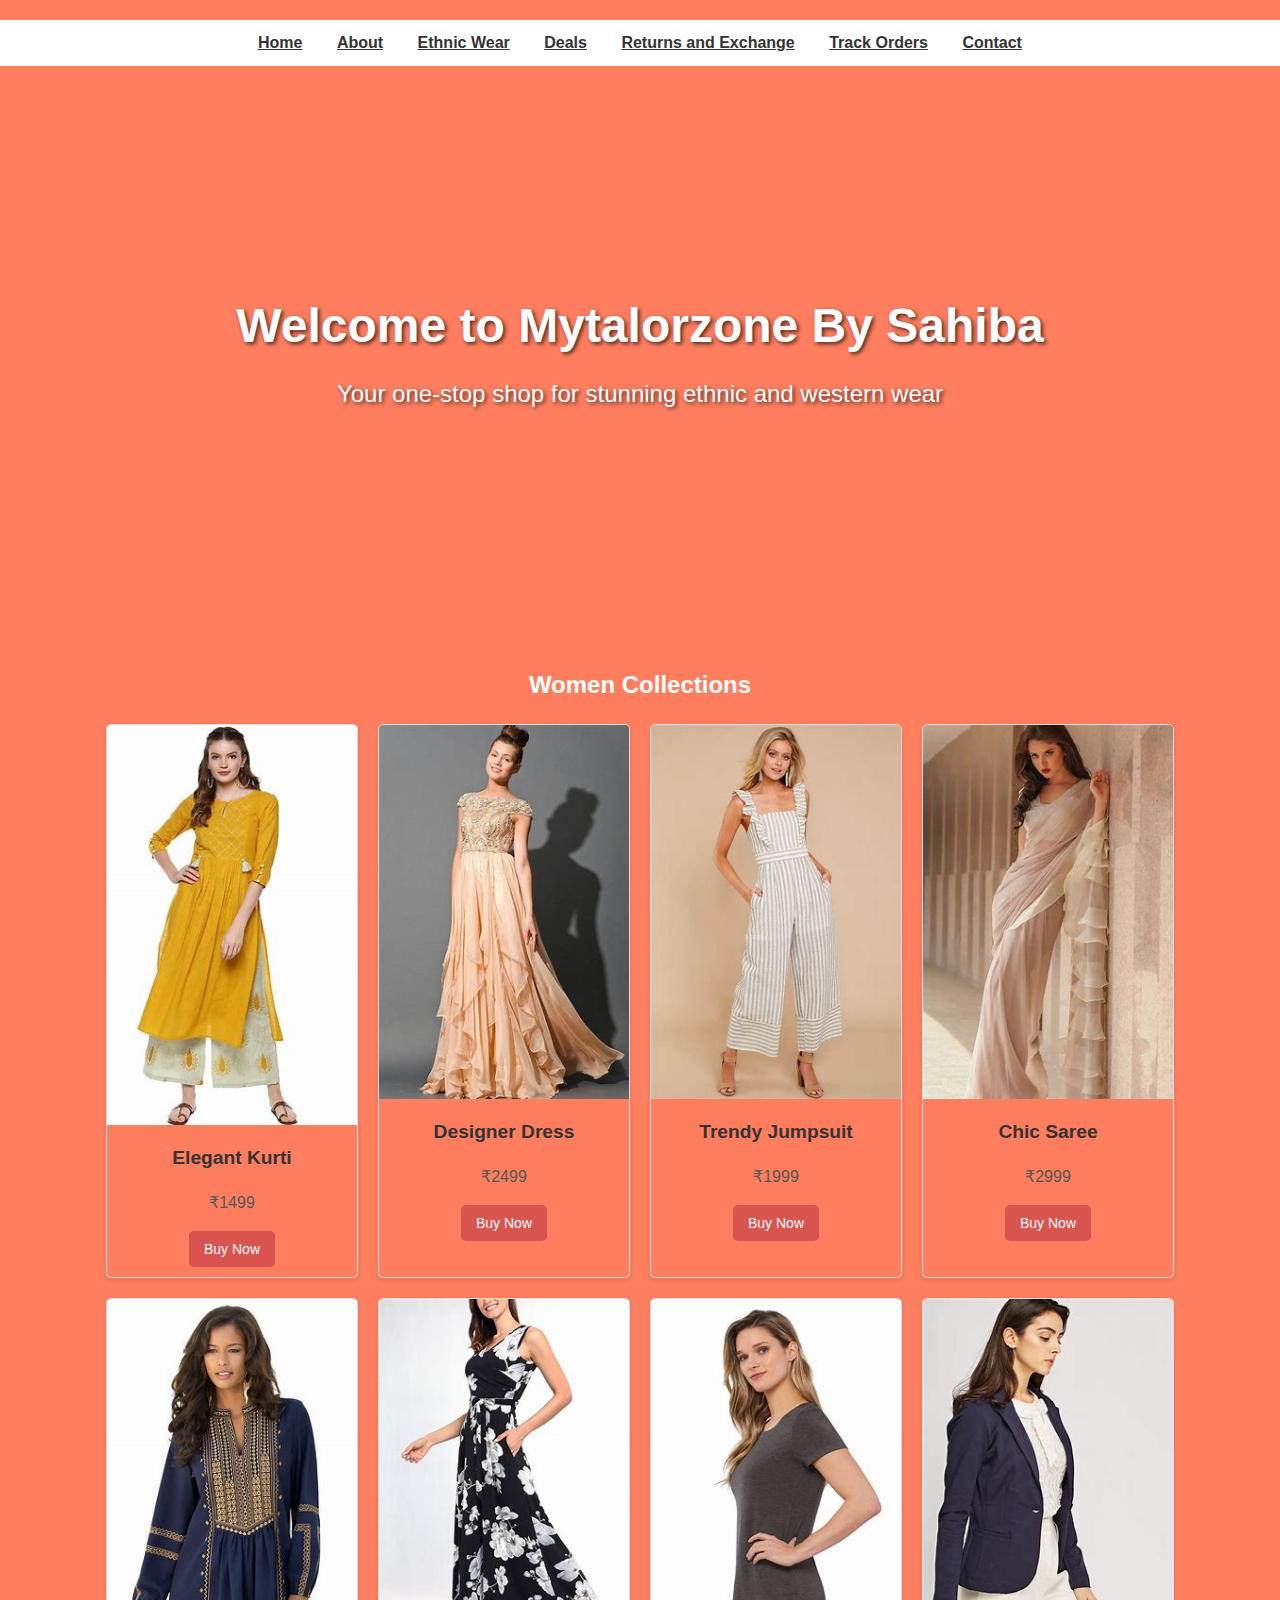
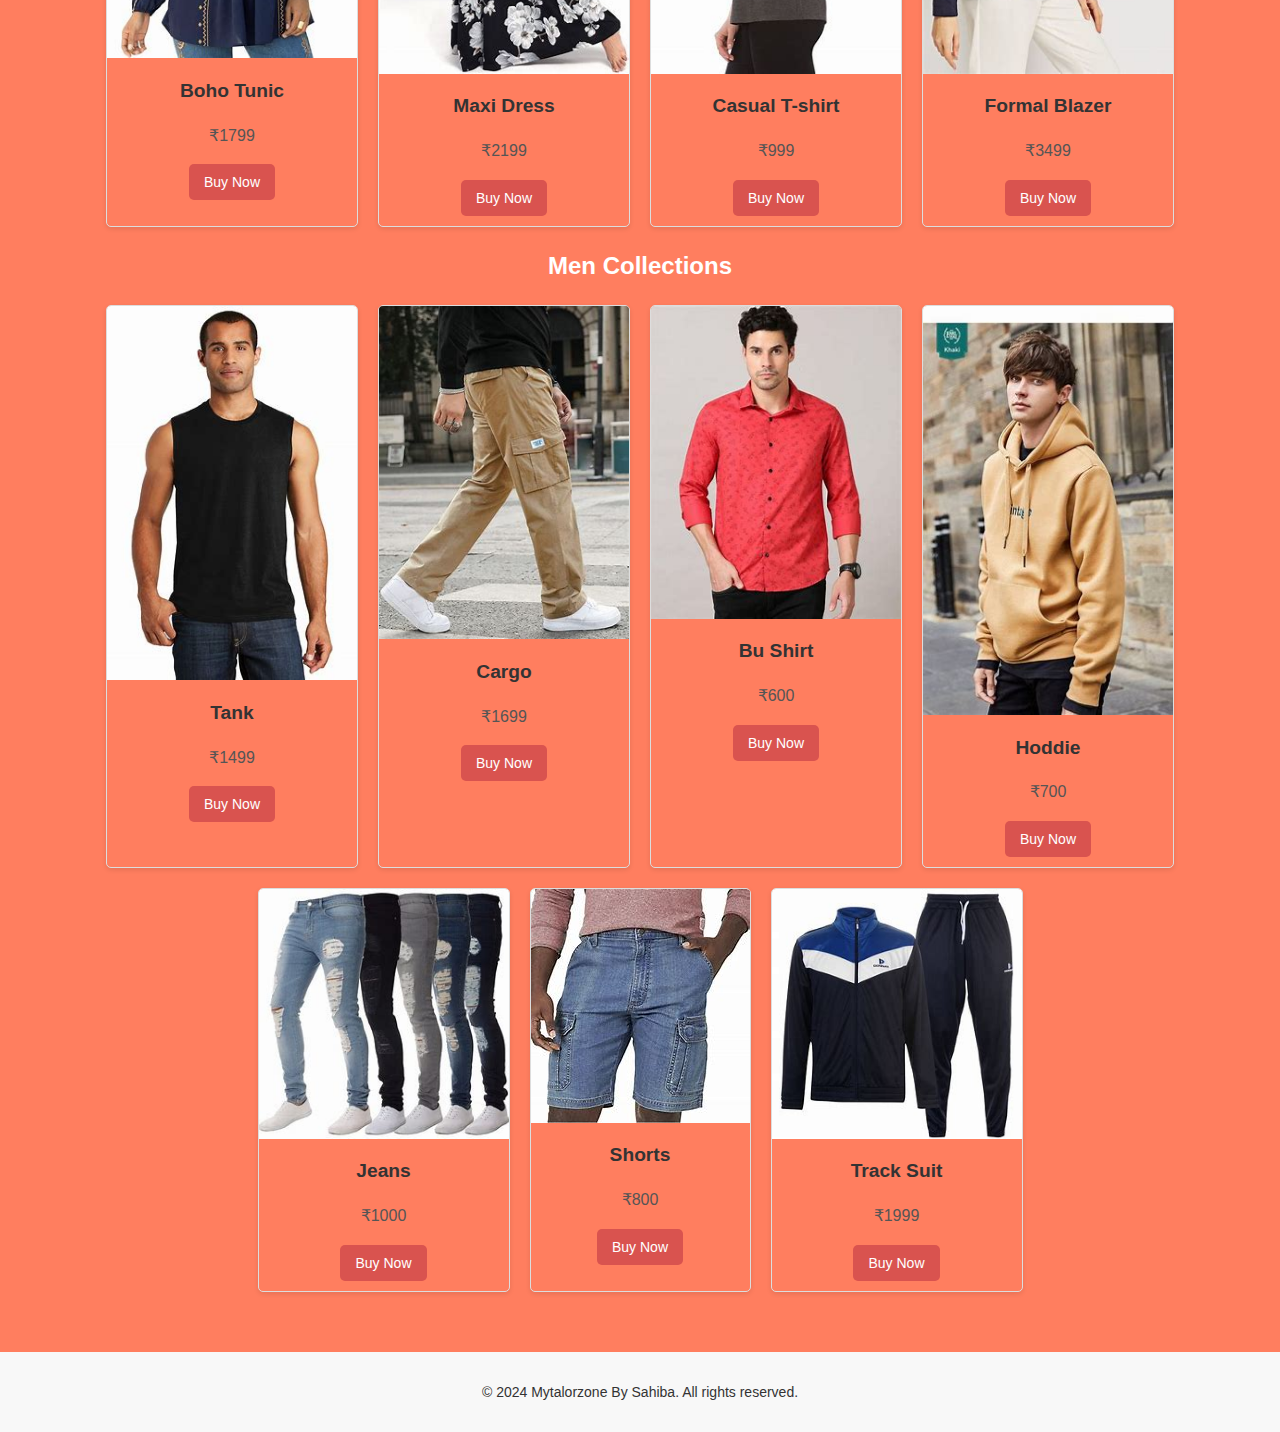
<file: frontend/index.html>
<!DOCTYPE html>
<html lang="en">
<head>
    <meta charset="UTF-8">
    <meta name="viewport" content="width=device-width, initial-scale=1.0">
    <title>Home - Mytalorzone By Sahiba</title>
    <style>
        /* General Styles */
        body {
            font-family: Arial, sans-serif;
            margin: 0;
            padding: 0;
            line-height: 1.6;
            color: #333;
            background-color: #ff7e5f;
        }

        header {
            background-color: white;
            margin-top: 20px;
            padding: 10px;
            text-align: center;
        }

        header nav a {
            text-decoration: none;
            color: #333;
            margin: 0 15px;
            font-weight: bold;
        }

        header nav a.active {
            color: #d9534f;
        }

        main {
            text-align: center;
            padding: 20px;
        }

        /* Hero Section */
        .hero {
            height: 60vh;
            display: flex;
            flex-direction: column;
            justify-content: center;
            align-items: center;
            color: white;
            text-shadow: 2px 2px 4px rgba(0, 0, 0, 0.7);
        }

        .hero h1 {
            font-size: 3em;
            margin: 0;
        }

        .hero p {
            font-size: 1.5em;
            margin: 10px 0;
        }

        /* Featured Section */
        .featured {
            padding: 20px;
        }

        .featured h2 {
            text-align: center;
            color:white ;
            margin-bottom: 20px;
        }

        .product-grid {
            display: flex;
            flex-wrap: wrap;
            justify-content: center;
            gap: 20px;
        }

        .product {
            border: 1px solid #ddd;
            border-radius: 5px;
            overflow: hidden;
            max-width: 250px;
            text-align: center;
            box-shadow: 0 2px 5px rgba(0, 0, 0, 0.1);
        }

        .product img {
            width: 100%;
            height: auto;
        }

        .product h3 {
            font-size: 1.2em;
            margin: 10px 0;
        }

        .product p {
            color: #555;
        }

        .product button {
            background-color: #d9534f;
            color: white;
            padding: 10px 15px;
            border: none;
            border-radius: 5px;
            cursor: pointer;
            font-size: 14px;
            margin-bottom: 10px;
        }

        .product button:hover {
            background-color: #c9302c;
        }

        /* Footer */
        footer {
            background-color: #f8f8f8;
            text-align: center;
            padding: 15px 0;
            margin-top: 20px;
            font-size: 14px;
        }
    </style>
</head>
<body>
    <header>
        <nav>
            <a href="index.html"><u>Home</u></a>
            <a href="about.html"><u>About</u></a>
            <a href="ethnic.html"><u>Ethnic Wear</u></a>
            <a href="Deals.html"><u>Deals</u></a>
            <a href="returns&exchange.html"><u>Returns and Exchange</u></a>
            <a href="Track.html"><u>Track Orders</u></a>
            <a href="contact.html"><u>Contact</u></a>
        </nav>
    </header>

    <main>
        <section class="hero">
            <h1>Welcome to Mytalorzone By Sahiba</h1>
            <p>Your one-stop shop for stunning ethnic and western wear</p>
        </section>

        <section class="featured">
            <h2>Women Collections</h2>
            <div class="product-grid">
                <!-- Product 1 -->
                <div class="product">
                    <img src="./images/index/elegantkurthi.jpeg" alt="Product 1">
                    <h3>Elegant Kurti</h3>
                    <p>₹1499</p>
                    <button>Buy Now</button>
                </div>

                <!-- Product 2 -->
                <div class="product">
                    <img src="./images/index/designerdress.jpeg" alt="Product 2">
                    <h3>Designer Dress</h3>
                    <p>₹2499</p>
                    <button>Buy Now</button>
                </div>

                <!-- Product 3 -->
                <div class="product">
                    <img src="./images/index/jumpsuit.jpeg" alt="Product 3">
                    <h3>Trendy Jumpsuit</h3>
                    <p>₹1999</p>
                    <button>Buy Now</button>
                </div>

                <!-- Product 4 -->
                <div class="product">
                    <img src="./images/index/chic.jpeg" alt="Product 4">
                    <h3>Chic Saree</h3>
                    <p>₹2999</p>
                    <button>Buy Now</button>
                </div>

                <!-- Product 5 -->
                <div class="product">
                    <img src="./images/index/tunic.jpeg" alt="Product 5">
                    <h3>Boho Tunic</h3>
                    <p>₹1799</p>
                    <button>Buy Now</button>
                </div>

                <!-- Product 6 -->
                <div class="product">
                    <img src="./images/index/maxi.jpeg" alt="Product 6">
                    <h3>Maxi Dress</h3>
                    <p>₹2199</p>
                    <button>Buy Now</button>
                </div>

                <!-- Product 7 -->
                <div class="product">
                    <img src="./images/index/tshirt.jpeg" alt="Product 7">
                    <h3>Casual T-shirt</h3>
                    <p>₹999</p>
                    <button>Buy Now</button>
                </div>

                <!-- Product 8 -->
                <div class="product">
                    <img src="./images/index/blazer.jpeg" alt="Product 8">
                    <h3>Formal Blazer</h3>
                    <p>₹3499</p>
                    <button>Buy Now</button>
                </div>
            </div>
            <h2>Men Collections</h2>
            <div class="product-grid">
                <!-- Product 1 -->
                <div class="product">
                    <img src="./images/index/tank.jpeg" alt="Product 1">
                    <h3>Tank</h3>
                    <p>₹1499</p>
                    <button>Buy Now</button>
                </div>

                <!-- Product 2 -->
                <div class="product">
                    <img src="./images/index/cargo.jpeg" alt="Product 2">
                    <h3>Cargo</h3>
                    <p>₹1699</p>
                    <button>Buy Now</button>
                </div>

                <!-- Product 3 -->
                <div class="product">
                    <img src="./images/index/shirt.jpeg" alt="Product 3">
                    <h3>Bu Shirt</h3>
                    <p>₹600</p>
                    <button>Buy Now</button>
                </div>

                <!-- Product 4 -->
                <div class="product">
                    <img src="./images/index/hoddie.jpeg" alt="Product 4">
                    <h3>Hoddie</h3>
                    <p>₹700</p>
                    <button>Buy Now</button>
                </div>

                <!-- Product 5 -->
                <div class="product">
                    <img src="./images/index/jeans.jpeg" alt="Product 5">
                    <h3>Jeans</h3>
                    <p>₹1000</p>
                    <button>Buy Now</button>
                </div>

                <!-- Product 6 -->
                <div class="product">
                    <img src="./images/index/shorts.jpeg" alt="Product 6">
                    <h3>Shorts</h3>
                    <p>₹800</p>
                    <button>Buy Now</button>
                </div>

                <!-- Product 7 -->
                <div class="product">
                    <img src="./images/index/tracksuit.jpeg" alt="Product 7">
                    <h3>Track Suit</h3>
                    <p>₹1999</p>
                    <button>Buy Now</button>
                </div>
            </div>
        </section>
    </main>

    <footer>
        <p>&copy; 2024 Mytalorzone By Sahiba. All rights reserved.</p>
    </footer>
</body>
</html>
</file>
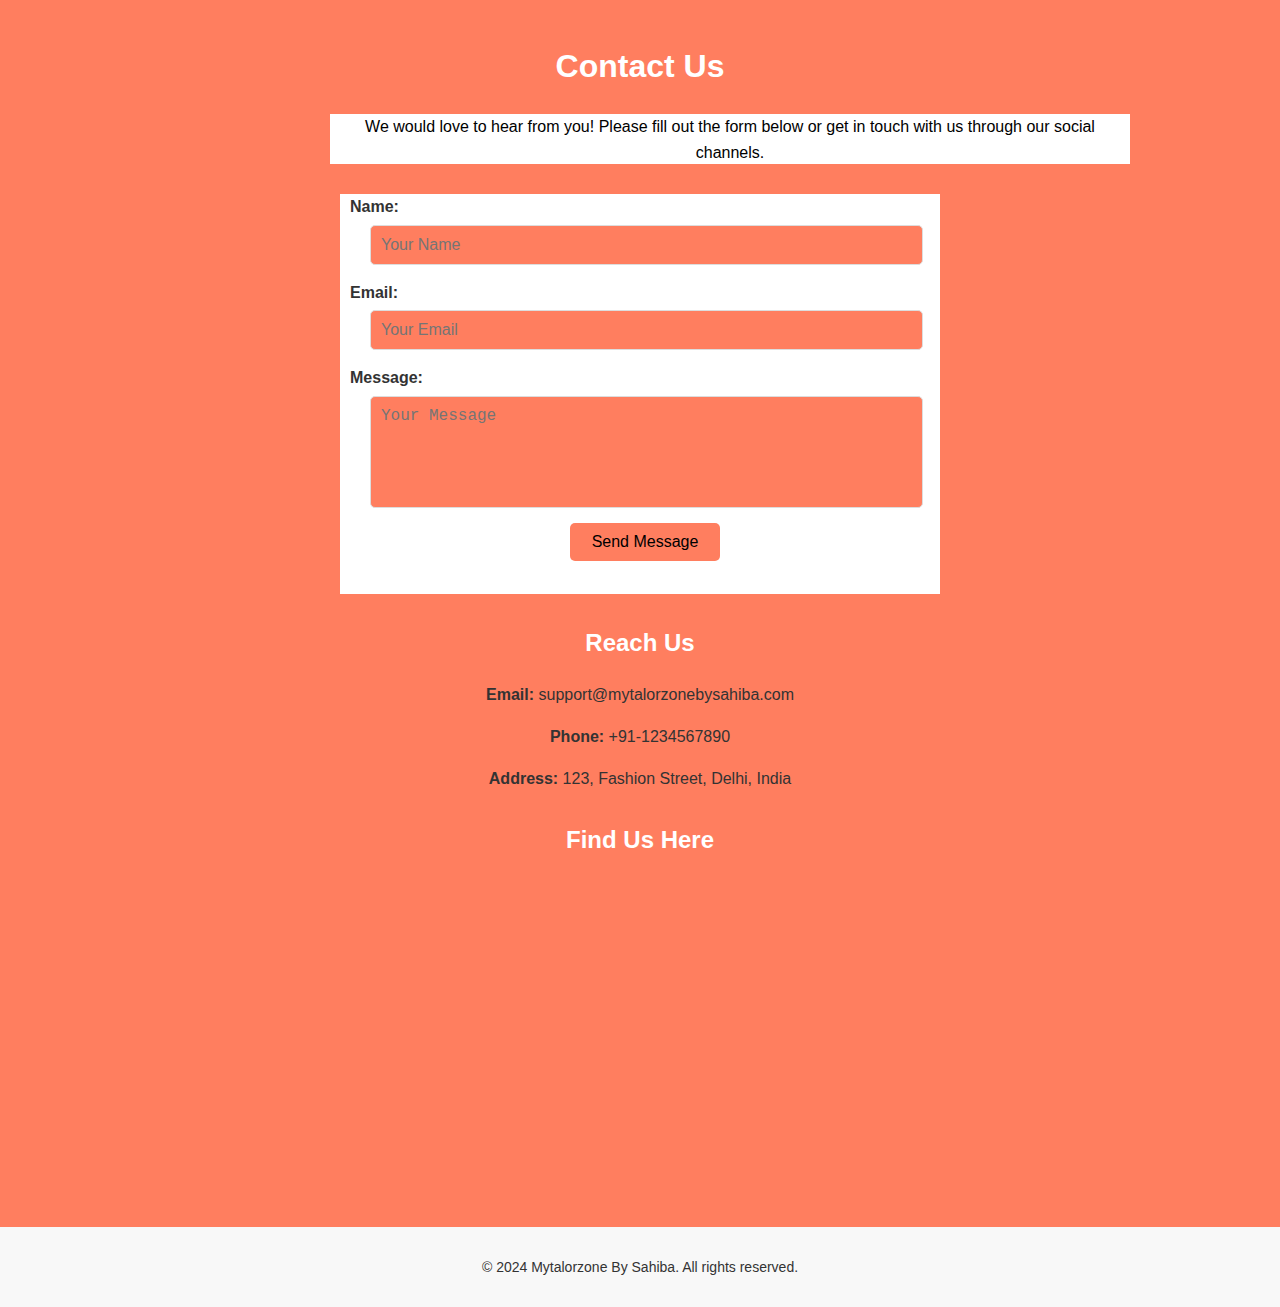
<file: frontend/contact.html>
<!DOCTYPE html>
<html lang="en">
<head>
    <meta charset="UTF-8">
    <meta name="viewport" content="width=device-width, initial-scale=1.0">
    <title>Contact Us - Mytalorzone By Sahiba</title>
    <style>
        /* General Styles */
        body {
            font-family: Arial, sans-serif;
            margin: 0;
            padding: 0;
            line-height: 1.6;
            color: #333;
            background-color: #ff7e5f;
        }

        header {
            background-color: #f8f8f8;
            padding: 10px;
            text-align: center;
            height: 500px;
        }

        header nav a {
            text-decoration: none;
            color: #333;
            margin: 0 15px;
            font-weight: bold;
        }

        header nav a.active {
            color: #d9534f;
        }

        main {
            padding: 20px;
        }

        /* Contact Header Section */
        .contact-header {
            text-align: center;
            margin-bottom: 30px;
        }

        .contact-header h1 {
            color: white;
        }

        .contact-header p {
            color: black;
            background-color: white;
            width:800px;
            height: 50px;
            align-content: center;
            margin-left: 310px;
        }

        /* Contact Form Section */
        .contact-form-section {
            max-width: 600px;
            margin: 0 auto;
        }

        #contact-form {
            display: flex;
            flex-direction: column;
            background-color: white;
            gap: 15px;
            height: 400px;
        }

        .form-group {
            display: flex;
            flex-direction: column;
            margin-left: 10px;
        }

        label {
            font-weight: bold;
            margin-bottom: 5px;
        }

        input, textarea {
            padding: 10px;
            border: 1px solid #ddd;
            border-radius: 5px;
            font-size: 16px;
            background-color: #ff7e5f;
            width: 90%;
            margin-left: 20px;
        }

        textarea {
            resize: none;
        }

        button[type="submit"] {
            background-color: #ff7e5f;
            color: black;
            padding: 10px 15px;
            border: none;
            border-radius: 5px;
            cursor: pointer;
            font-size: 16px;
            width: 150px;
            margin-left: 230px;
        }

        button[type="submit"]:hover {
            background-color: white;
        }

        /* Contact Info Section */
        .contact-info {
            margin-top: 30px;
            text-align: center;
        }

        .contact-info h2 {
            color: white;
        }

        /* Map Section */
        .map-section {
            margin-top: 30px;
            text-align: center;
        }

        .map-section h2 {
            color: white;
        }

        iframe {
            width: 100%;
            max-width: 600px;
            height: 300px;
            border: none;
        }

        /* Footer */
        footer {
            background-color: #f8f8f8;
            text-align: center;
            padding: 15px 0;
            margin-top: 20px;
            font-size: 14px;
        }
    </style>
</head>
<body>
    <main>
        <section class="contact-header">
            <h1>Contact Us</h1>
            <p>We would love to hear from you! Please fill out the form below or get in touch with us through our social channels.</p>
        </section>

        <section class="contact-form-section">
            <form id="contact-form">
                <div class="form-group">
                    <label for="name">Name:</label>
                    <input type="text" id="name" name="name" placeholder="Your Name" required>
                </div>
                <div class="form-group">
                    <label for="email">Email:</label>
                    <input type="email" id="email" name="email" placeholder="Your Email" required>
                </div>
                <div class="form-group">
                    <label for="message">Message:</label>
                    <textarea id="message" name="message" rows="5" placeholder="Your Message" required></textarea>
                </div>
                <button type="submit">Send Message</button>
            </form>
        </section>

        <section class="contact-info">
            <h2>Reach Us</h2>
            <p><strong>Email:</strong> support@mytalorzonebysahiba.com</p>
            <p><strong>Phone:</strong> +91-1234567890</p>
            <p><strong>Address:</strong> 123, Fashion Street, Delhi, India</p>
        </section>

        <section class="map-section">
            <h2>Find Us Here</h2>
            <iframe
                src="https://www.google.com/maps/embed?pb=!1m18!1m12!1m3!1d3153.5071512751946!2d-122.08424938467959!3d37.42199997982554!2m3!1f0!2f0!3f0!3m2!1i1024!2i768!4f13.1!3m3!1m2!1s0x808fba1a7d1ce8ab%3A0x34cbdad5fd2a6902!2sGoogleplex!5e0!3m2!1sen!2sin!4v1618531034453!5m2!1sen!2sin"
                width="600"
                height="450"
                style="border:0;"
                allowfullscreen=""
                loading="lazy">
            </iframe>
        </section>
    </main>

    <footer>
        <p>&copy; 2024 Mytalorzone By Sahiba. All rights reserved.</p>
    </footer>
</body>
</html>
</file>
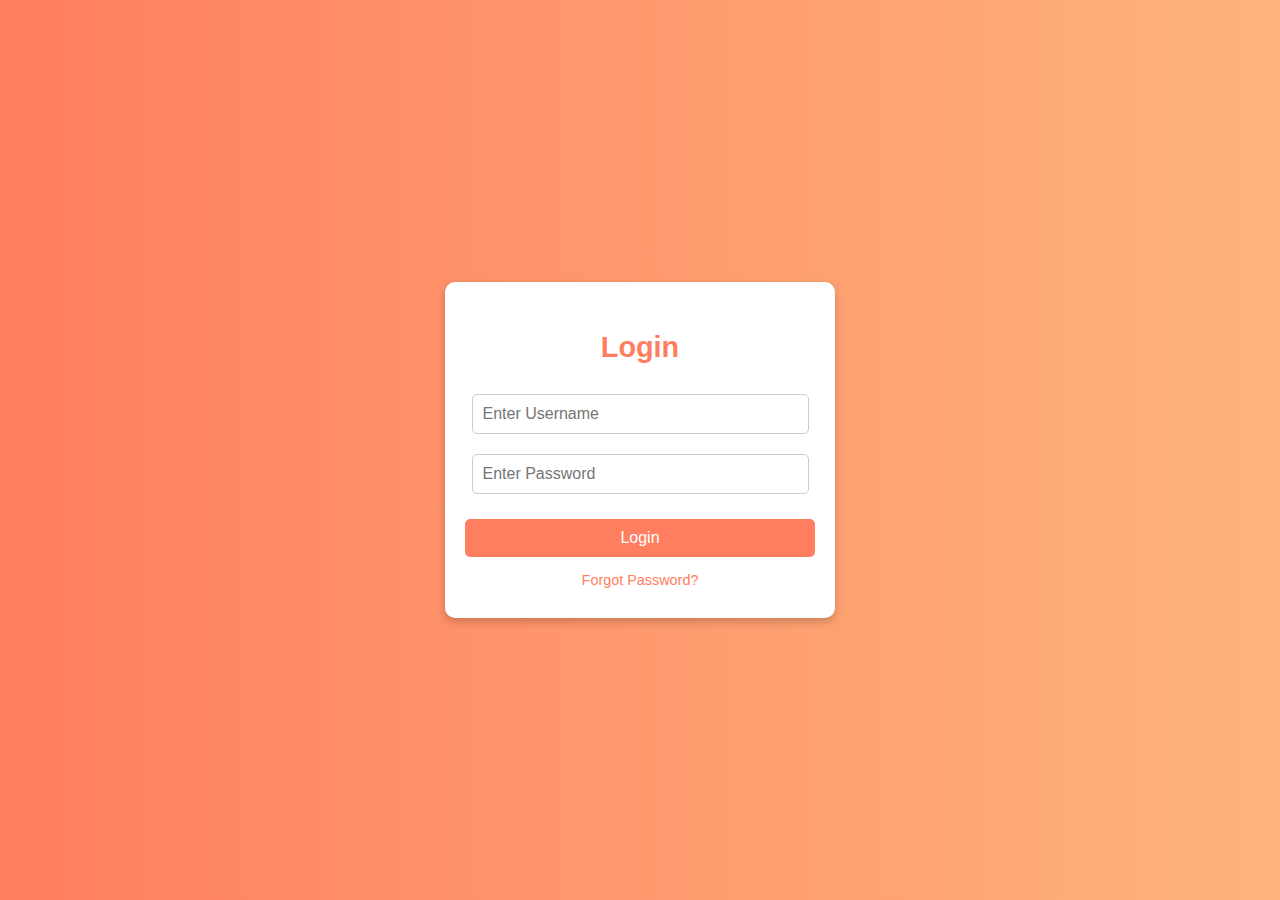
<file: frontend/login.html>
<!DOCTYPE html>
<html lang="en">
<head>
    <meta charset="UTF-8">
    <meta name="viewport" content="width=device-width, initial-scale=1.0">
    <title>Login Page</title>
    <style>
        body {
            margin: 0;
            font-family: Arial, sans-serif;
            background: linear-gradient(to right, #ff7e5f, #feb47b);
            display: flex;
            justify-content: center;
            align-items: center;
            height: 100vh;
            color: #333;
        }

        .login-container {
            background: white;
            padding: 30px 20px;
            border-radius: 10px;
            box-shadow: 0 4px 8px rgba(0, 0, 0, 0.2);
            width: 350px;
            text-align: center;
        }

        .login-container h1 {
            margin-bottom: 20px;
            font-size: 1.8rem;
            color: #ff7e5f;
        }

        .login-container input[type="text"],
        .login-container input[type="password"] {
            width: 90%;
            padding: 10px;
            margin: 10px 0;
            border: 1px solid #ccc;
            border-radius: 5px;
            font-size: 1rem;
        }

        .login-container button {
            width: 100%;
            padding: 10px;
            margin-top: 15px;
            background: #ff7e5f;
            color: white;
            border: none;
            border-radius: 5px;
            font-size: 1rem;
            cursor: pointer;
            transition: background 0.3s;
        }

        .login-container button:hover {
            background: #feb47b;
        }

        .login-container a {
            display: block;
            margin-top: 15px;
            text-decoration: none;
            font-size: 0.9rem;
            color: #ff7e5f;
        }

        .login-container a:hover {
            text-decoration: underline;
        }
    </style>
</head>
<body>
    <div class="login-container">
        <h1>Login</h1>
        <form>
            <input type="text" placeholder="Enter Username" required>
            <input type="password" placeholder="Enter Password" required>
            <button type="submit">Login</button>
            <a href="#">Forgot Password?</a>
        </form>
    </div>
</body>
</html>
</file>
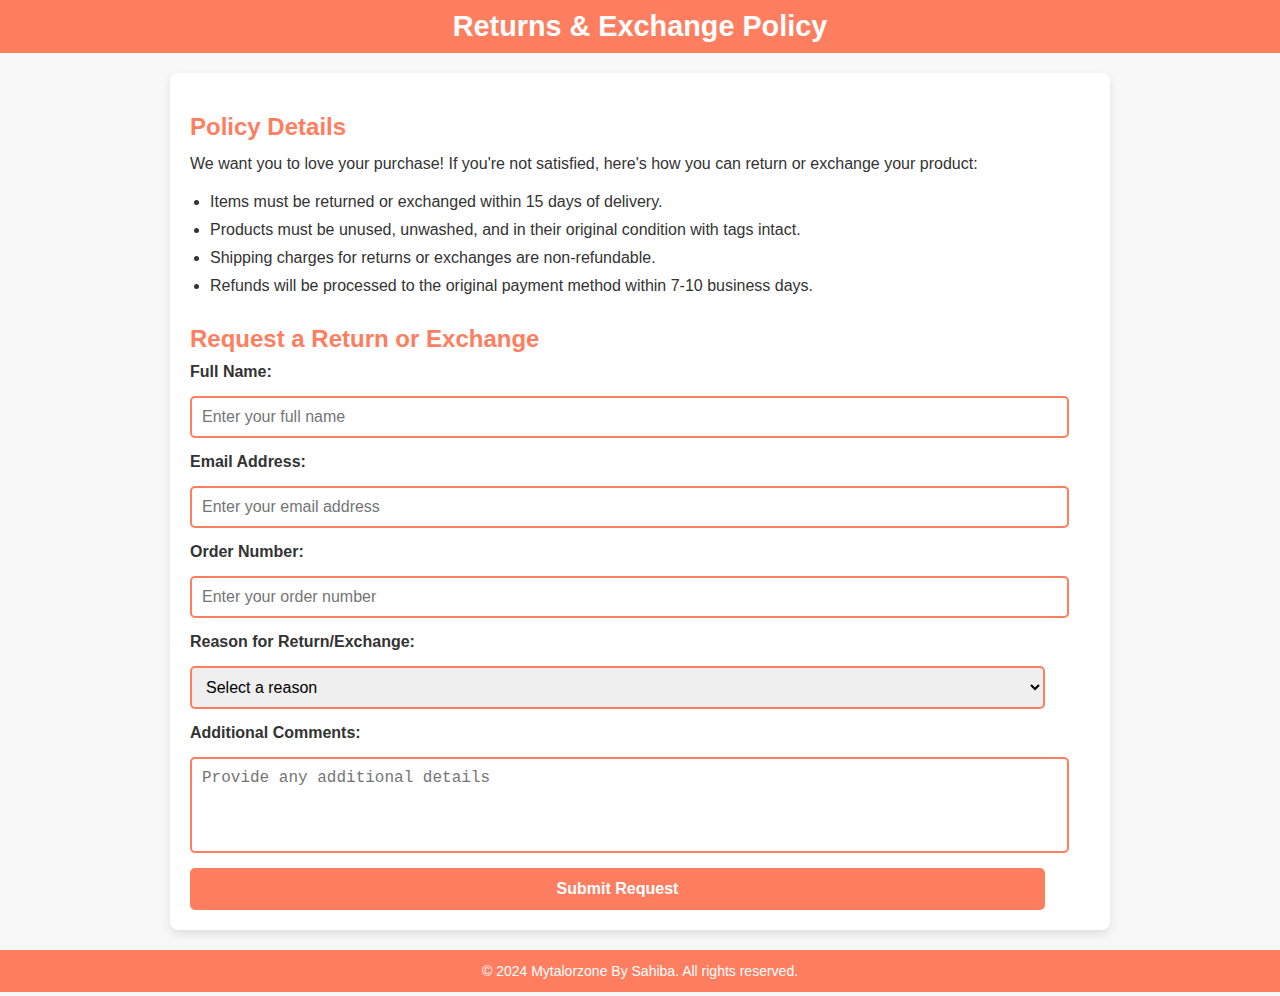
<file: frontend/returns&exchange.html>
<!DOCTYPE html>
<html lang="en">
<head>
    <meta charset="UTF-8">
    <meta name="viewport" content="width=device-width, initial-scale=1.0">
    <title>Returns & Exchange - Mytalorzone By Sahiba</title>
    <style>
        /* General Styles */
        body {
            font-family: 'Arial', sans-serif;
            margin: 0;
            padding: 0;
            background-color: #f8f8f8;
            color: #333;
        }

        header {
            background-color: #ff7e5f;
            color: white;
            padding: 10px 0;
            text-align: center;
        }

        header h1 {
            margin: 0;
            font-size: 1.8em;
        }

        main {
            padding: 20px;
            max-width: 900px;
            margin: 20px auto;
            background: white;
            box-shadow: 0 4px 10px rgba(0, 0, 0, 0.1);
            border-radius: 8px;
        }

        h2 {
            color: #ff7e5f;
            margin-bottom: 10px;
        }

        p {
            margin: 10px 0;
            line-height: 1.6;
        }

        /* Policy Section */
        .policy-section {
            margin-bottom: 30px;
        }

        .policy-section ul {
            padding-left: 20px;
        }

        .policy-section ul li {
            margin: 10px 0;
        }

        /* Form Section */
        .form-section {
            margin-top: 20px;
        }

        .form-section form {
            display: grid;
            grid-template-columns: 1fr;
            gap: 15px;
        }

        .form-section label {
            font-weight: bold;
            color: #333;
        }

        .form-section input,
        .form-section textarea,
        .form-section select,
        .form-section button {
            width: 95%;
            padding: 10px;
            border: 2px solid #ff7e5f;
            border-radius: 5px;
            font-size: 16px;
        }

        .form-section textarea {
            resize: none;
        }

        .form-section button {
            background-color: #ff7e5f;
            color: white;
            font-weight: bold;
            cursor: pointer;
        }

        .form-section button:hover {
            background-color: #ff7e5f;
        }

        /* Footer */
        footer {
            text-align: center;
            background-color: #ff7e5f;
            color: white;
            padding: 10px 0;
            margin-top: 20px;
        }

        footer p {
            margin: 0;
            font-size: 14px;
        }
    </style>
</head>
<body>
    <header>
        <h1>Returns & Exchange Policy</h1>
    </header>

    <main>
        <!-- Policy Section -->
        <section class="policy-section">
            <h2>Policy Details</h2>
            <p>We want you to love your purchase! If you're not satisfied, here's how you can return or exchange your product:</p>
            <ul>
                <li>Items must be returned or exchanged within 15 days of delivery.</li>
                <li>Products must be unused, unwashed, and in their original condition with tags intact.</li>
                <li>Shipping charges for returns or exchanges are non-refundable.</li>
                <li>Refunds will be processed to the original payment method within 7-10 business days.</li>
            </ul>
        </section>

        <!-- Form Section -->
        <section class="form-section">
            <h2>Request a Return or Exchange</h2>
            <form action="#" method="POST">
                <label for="name">Full Name:</label>
                <input type="text" id="name" name="name" placeholder="Enter your full name" required>

                <label for="email">Email Address:</label>
                <input type="email" id="email" name="email" placeholder="Enter your email address" required>

                <label for="order-number">Order Number:</label>
                <input type="text" id="order-number" name="order-number" placeholder="Enter your order number" required>

                <label for="reason">Reason for Return/Exchange:</label>
                <select id="reason" name="reason" required>
                    <option value="" disabled selected>Select a reason</option>
                    <option value="size_issue">Size Issue</option>
                    <option value="wrong_product">Received Wrong Product</option>
                    <option value="damaged_product">Product Damaged</option>
                    <option value="other">Other</option>
                </select>

                <label for="comments">Additional Comments:</label>
                <textarea id="comments" name="comments" rows="4" placeholder="Provide any additional details"></textarea>

                <button type="submit">Submit Request</button>
            </form>
        </section>
    </main>

    <footer>
        <p>&copy; 2024 Mytalorzone By Sahiba. All rights reserved.</p>
    </footer>
</body>
</html>
</file>
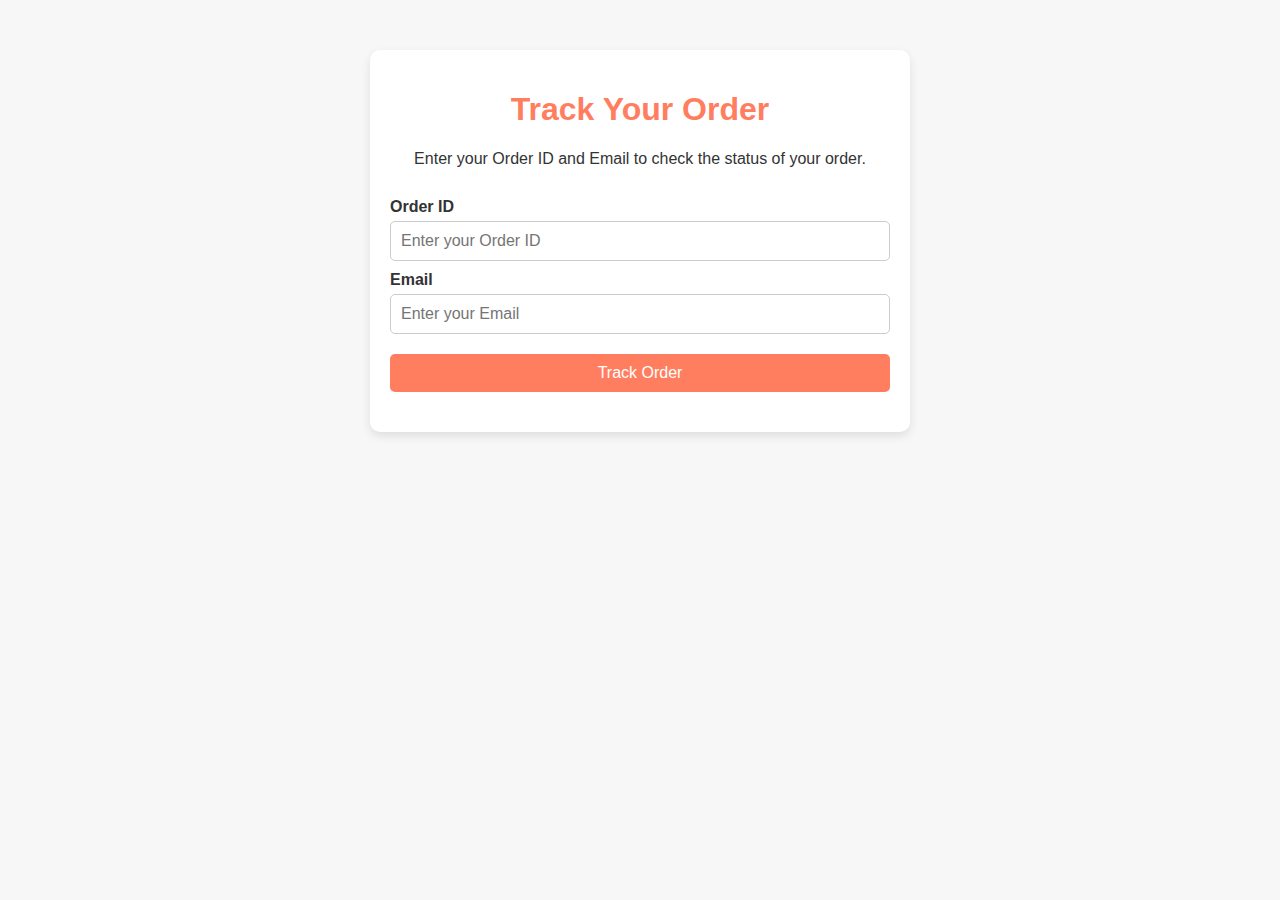
<file: frontend/track.html>
<!DOCTYPE html>
<html lang="en">
<head>
    <meta charset="UTF-8">
    <meta name="viewport" content="width=device-width, initial-scale=1.0">
    <title>Track Your Order</title>
    <style>
        body {
            margin: 0;
            padding: 0;
            font-family: Arial, sans-serif;
            background: #f7f7f7;
            color: #333;
            display: flex;
            flex-direction: column;
            align-items: center;
        }

        .container {
            margin-top: 50px;
            background: white;
            border-radius: 10px;
            box-shadow: 0 4px 10px rgba(0, 0, 0, 0.1);
            max-width: 500px;
            width: 100%;
            padding: 20px;
        }

        h1 {
            text-align: center;
            color: #ff7e5f;
        }

        p {
            text-align: center;
            margin: 10px 0 20px 0;
        }

        form {
            display: flex;
            flex-direction: column;
        }

        label {
            margin-top: 10px;
            font-weight: bold;
        }

        input {
            margin-top: 5px;
            padding: 10px;
            font-size: 1rem;
            border: 1px solid #ccc;
            border-radius: 5px;
        }

        button {
            margin-top: 20px;
            padding: 10px;
            background-color: #ff7e5f;
            color: white;
            font-size: 1rem;
            border: none;
            border-radius: 5px;
            cursor: pointer;
            transition: background-color 0.3s ease;
        }

        button:hover {
            background-color: #a06e45;
        }

        .status {
            margin-top: 20px;
            text-align: center;
            font-weight: bold;
            color: #333;
        }
    </style>
</head>
<body>
    <div class="container">
        <h1>Track Your Order</h1>
        <p>Enter your Order ID and Email to check the status of your order.</p>
        <form id="track-order-form">
            <label for="order-id">Order ID</label>
            <input type="text" id="order-id" name="order-id" placeholder="Enter your Order ID" required>

            <label for="email">Email</label>
            <input type="email" id="email" name="email" placeholder="Enter your Email" required>

            <button type="submit">Track Order</button>
        </form>
        <div id="status-message" class="status"></div>
    </div>

    <script>
        // JavaScript to simulate order tracking
        const form = document.getElementById('track-order-form');
        const statusMessage = document.getElementById('status-message');

        form.addEventListener('submit', function (e) {
            e.preventDefault();

            const orderId = document.getElementById('order-id').value;
            const email = document.getElementById('email').value;

            // Simulated status response
            if (orderId && email) {
                statusMessage.textContent = `Order #${orderId} is currently being processed. Estimated delivery: 2-3 days.`;
                statusMessage.style.color = '#4caf50';
            } else {
                statusMessage.textContent = 'Invalid details. Please try again.';
                statusMessage.style.color = '#f44336';
            }
        });
    </script>
</body>
</html>
</file>
